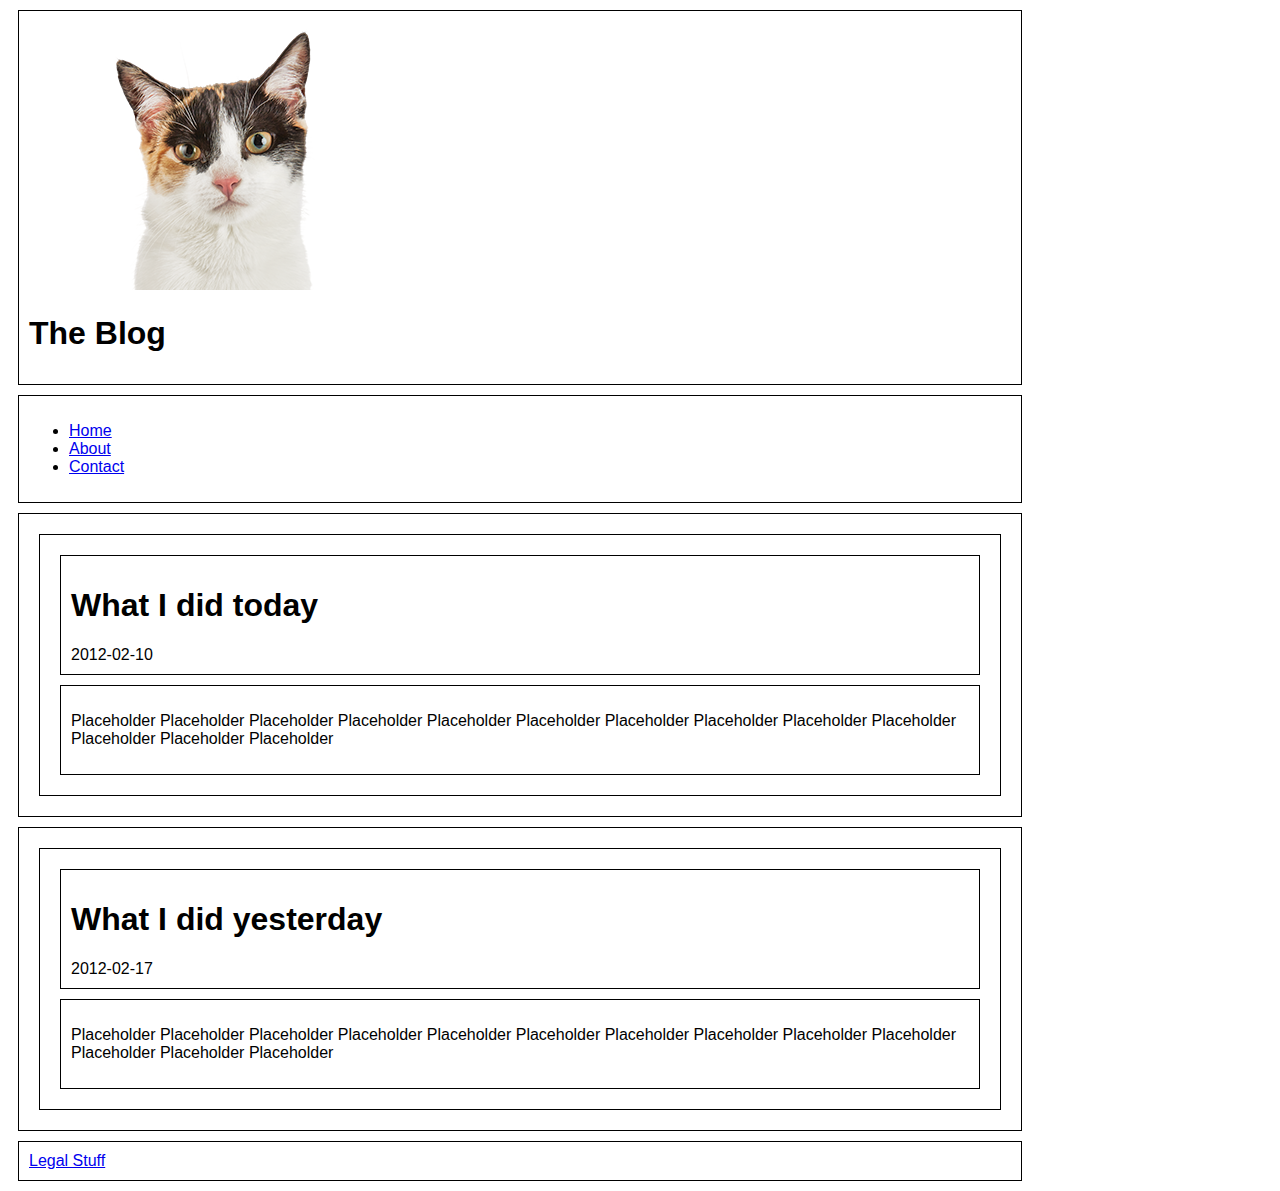
<file: Lab2/blog.html>
<!doctype html>
<html>
<head>
  <meta charset="UTF-8">
  <title>The Blog</title>
  <link rel="stylesheet" type="text/css" href="styles/style.css">
</head>
<body>
<header id="PageHeader">
  <img src="cat.jpg" id ="Sitelogo"/>
  <h1 if="SiteTitle">The Blog</h1>
</header>
<nav id="SiteNavigation">
  <ul>
    <li><a href="#">Home</a></li>
    <li><a href="#">About</a></li>
    <li><a href="#">Contact</a></li>
  </ul>
</nav>

<section id="PageContent">
  <article class="BlogPost">
    <header>
      <h1 class="BlogPostTitle">What I did today</h1>
      <time class="BlogPostDate" pubdate="pubdate">2012-02-10</time>
    </header>
    <div class="BlogPostContent">
      <p>Placeholder Placeholder Placeholder Placeholder Placeholder  Placeholder Placeholder Placeholder Placeholder Placeholder Placeholder Placeholder Placeholder </p>
    </div>
  </article>
</section>

<section id="PageContent2">
  <article class="BlogPost">
    <header>
      <h1 class="BlogPostTitle">What I did yesterday</h1>
      <time class="BlogPostDate" pubdate="pubdate">2012-02-17</time>
    </header>
    <div class="BlogPostContent">
      <p>Placeholder Placeholder Placeholder Placeholder Placeholder  Placeholder Placeholder Placeholder Placeholder Placeholder Placeholder Placeholder Placeholder </p>
    </div>
  </article>
</section>

<footer id="PageFooter">
  <a href="#">Legal Stuff</a>
</footer>

</body>
</html>
</file>
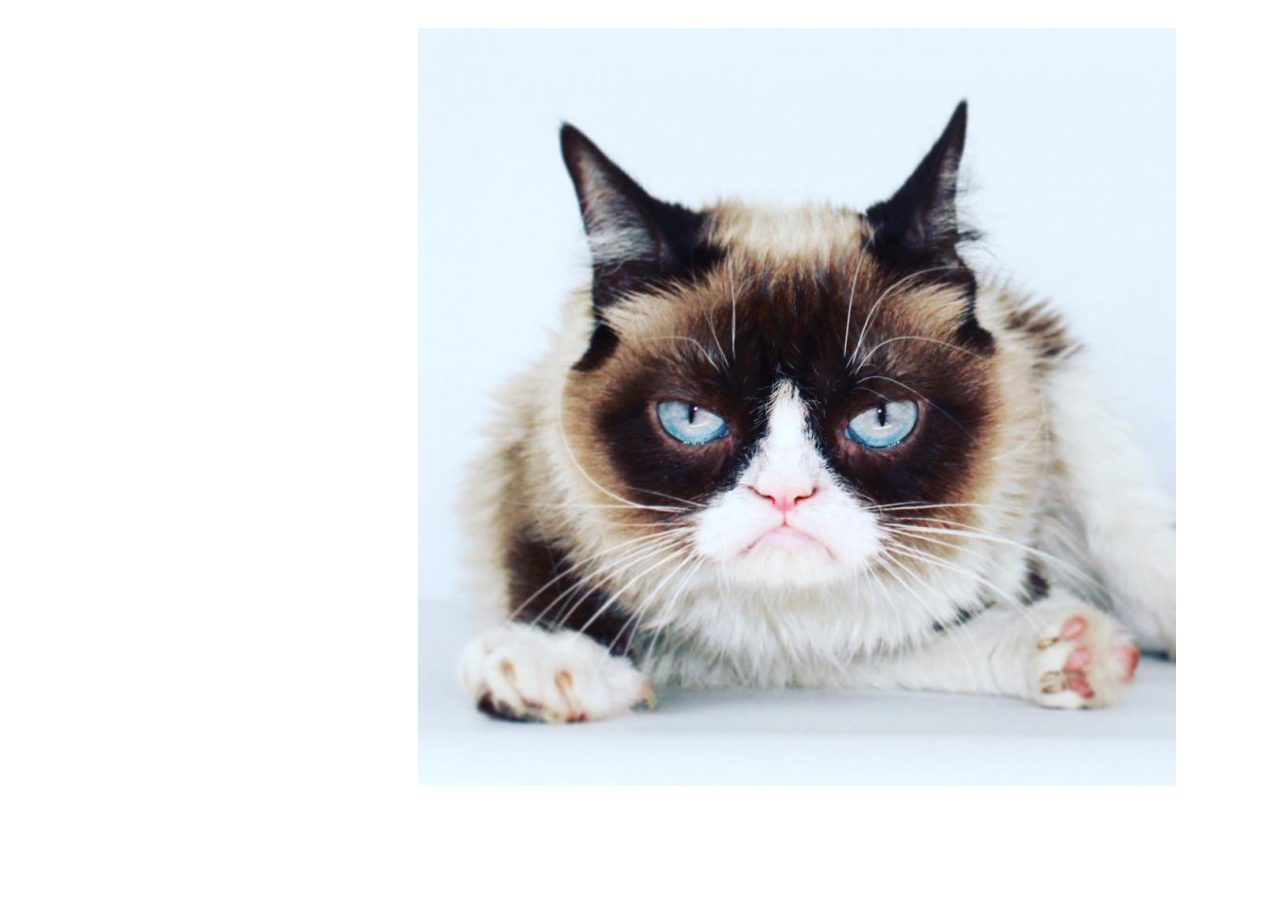
<file: Lab6/catspin.html>
<!DOCTYPE html>
<html lang="en">
<head>
    <meta charset="UTF-8">
    <title>Jeff</title>
</head>

<body>

<p style="text-align: center">
    <img src="cat.jpg" style="position: relative">
</p>
<script src ="catspin.js"></script>
</body>
</html>
</file>
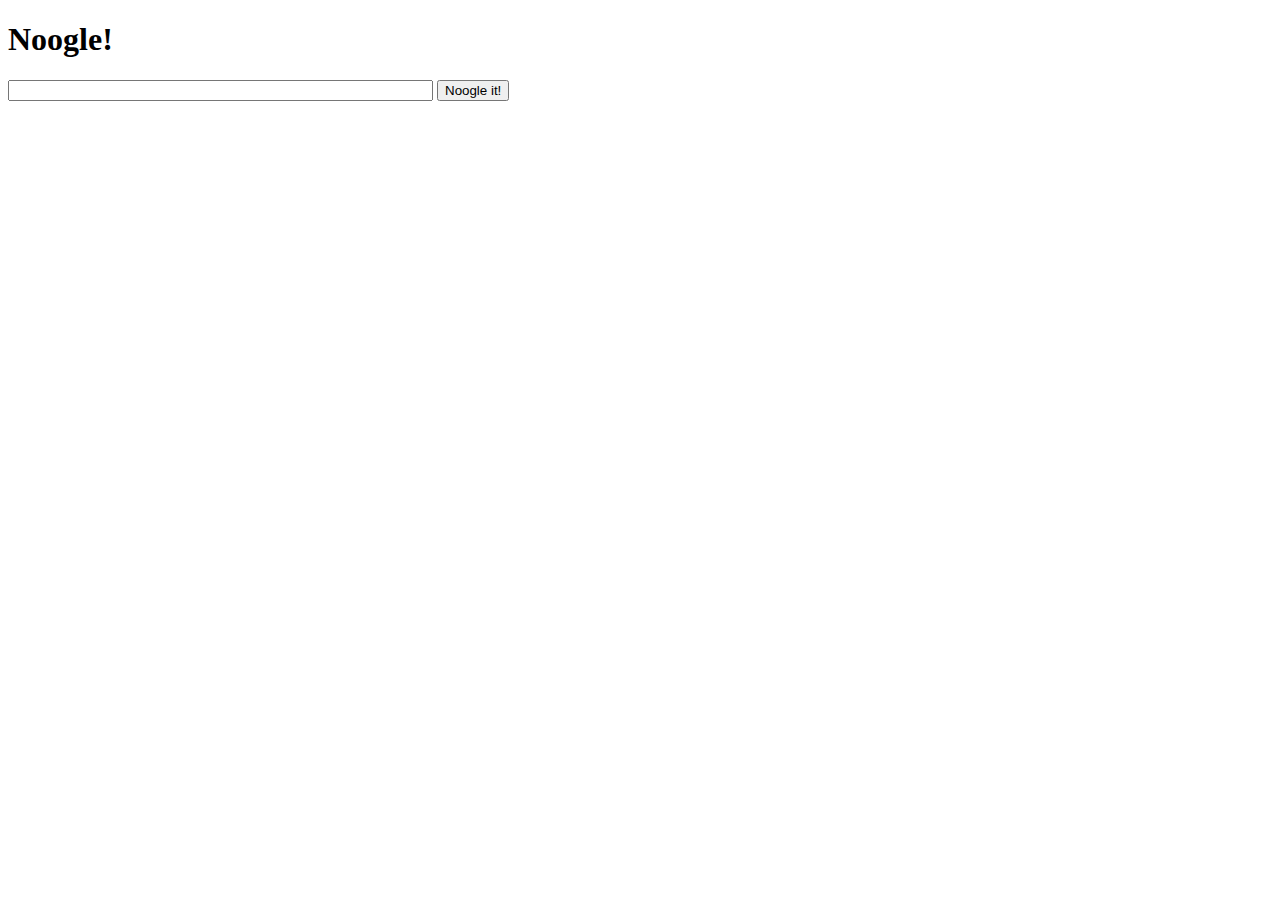
<file: Lab6/form.html>
<!DOCTYPE html>
<html>
	<head>
		<meta charset="utf-8">
		<title>
			Noogle Search
		</title>
		<script>
		function validate() {
			// check if we have a search term before searching
			// 1. get a reference to the searchbox
			//    using the DOM api method document.getElementById();
			// searchbox = ???;
			
			// 2. get the value of the searchbox
			//    using the DOM api value property of an element
			// searchvalue = ???;
			
			// 3. test if the value is not equal to an empty string ("")
			// if (???) {
			// 	return true;
			// }
			// else {
			// 	alert("please type a search query!");
			// 	return false;
			// }
		}
		</script>
	</head>
	<body>
		<h1>
			Noogle!
		</h1>
		<form name='search' method="get" onsubmit="return validate();" action="results.html">
			<input type="text" name="q" id="searchbox" size="50">
			<input type="submit" value="Noogle it!">
		</form>
	</body>
</html>
</file>
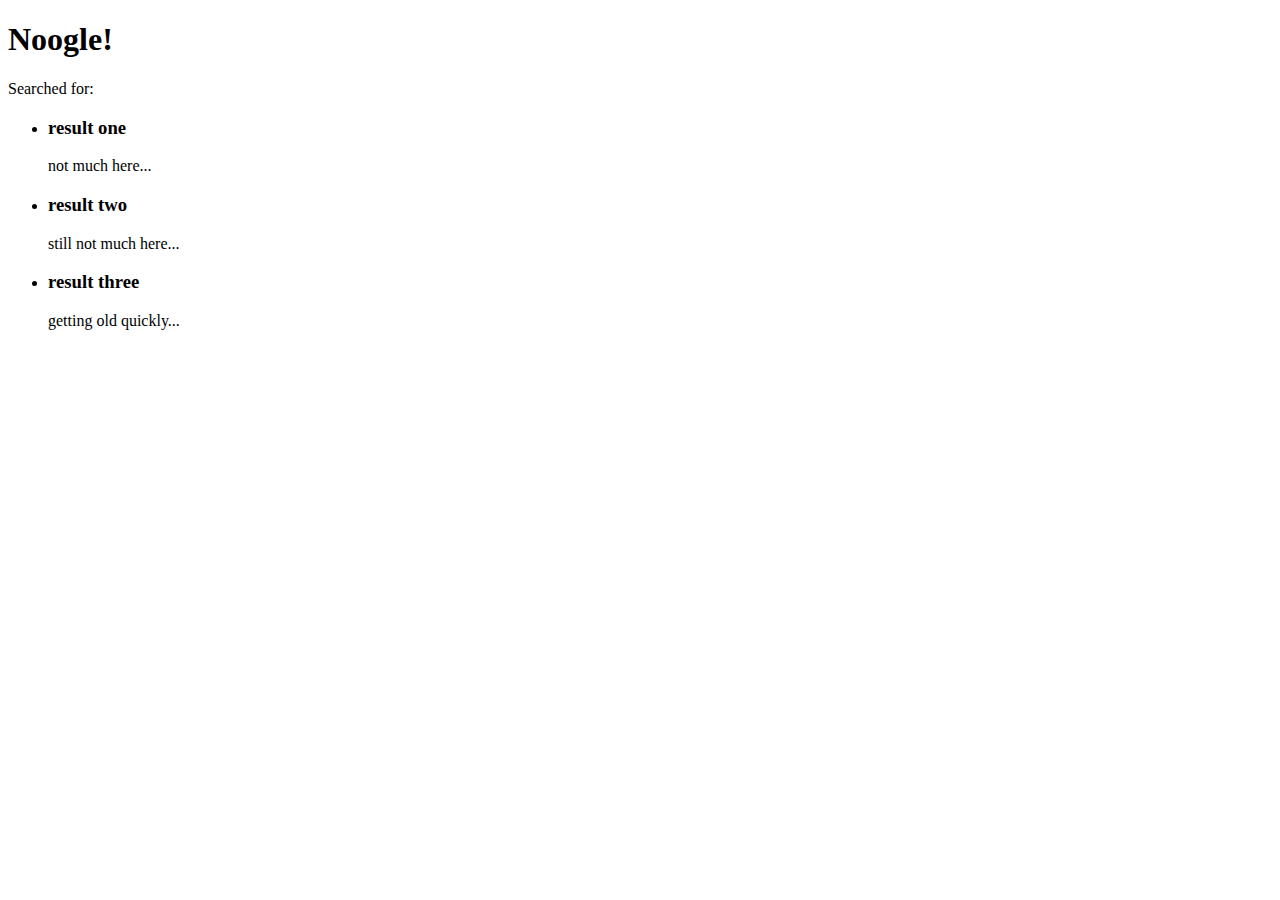
<file: Lab6/results.html>
<!DOCTYPE html>
<html>
	<head>
		<meta charset="utf-8">
		<title>
			Noogle Search Results
		</title>
		<script>
			function updateQuery () {
				// grab the query terms from the location bar
				var searchString = document.location.search;

				// strip off the leading '?'
				searchString = searchString.substring(1);

				// split string of arguments into name=value pairs
				var nvPairs = searchString.split("&");

				// iterate though name=value pairs
				// split into seperate name and value
				// print to the browser console
				for (i = 0; i < nvPairs.length; i++) {
				     var nvPair = nvPairs[i].split("=");
				     var name = nvPair[0];
				     var value = nvPair[1];
					 if(name == 'q') {
						 // populate the empty span element with the query terms
						 // grab reference to "query" <span> using a DOM method
						 // update its innerHTML property with value
						 
					 }
				}
			}			
		</script>
	</head>
	<body onload="updateQuery();">
		<h1>
			Noogle!
		</h1>
		
		Searched for: <span id="query"></span>
		
		<ul>
			<li><h3>result one</h3> not much here...</li>
			<li><h3>result two</h3> still not much here...</li>
			<li><h3>result three</h3>getting old quickly...</li>
		</ul>
	</body>
</html>
</file>
<file: Lab2/styles/style.css>
body{
  margins:auto;
  width:80%;
}
header, section, article, nav, aside, footer, div {
 font-family: sans-serif;
 border: 1px double #000;
 padding: 10px;
 margin: 10px;
}
</file>
